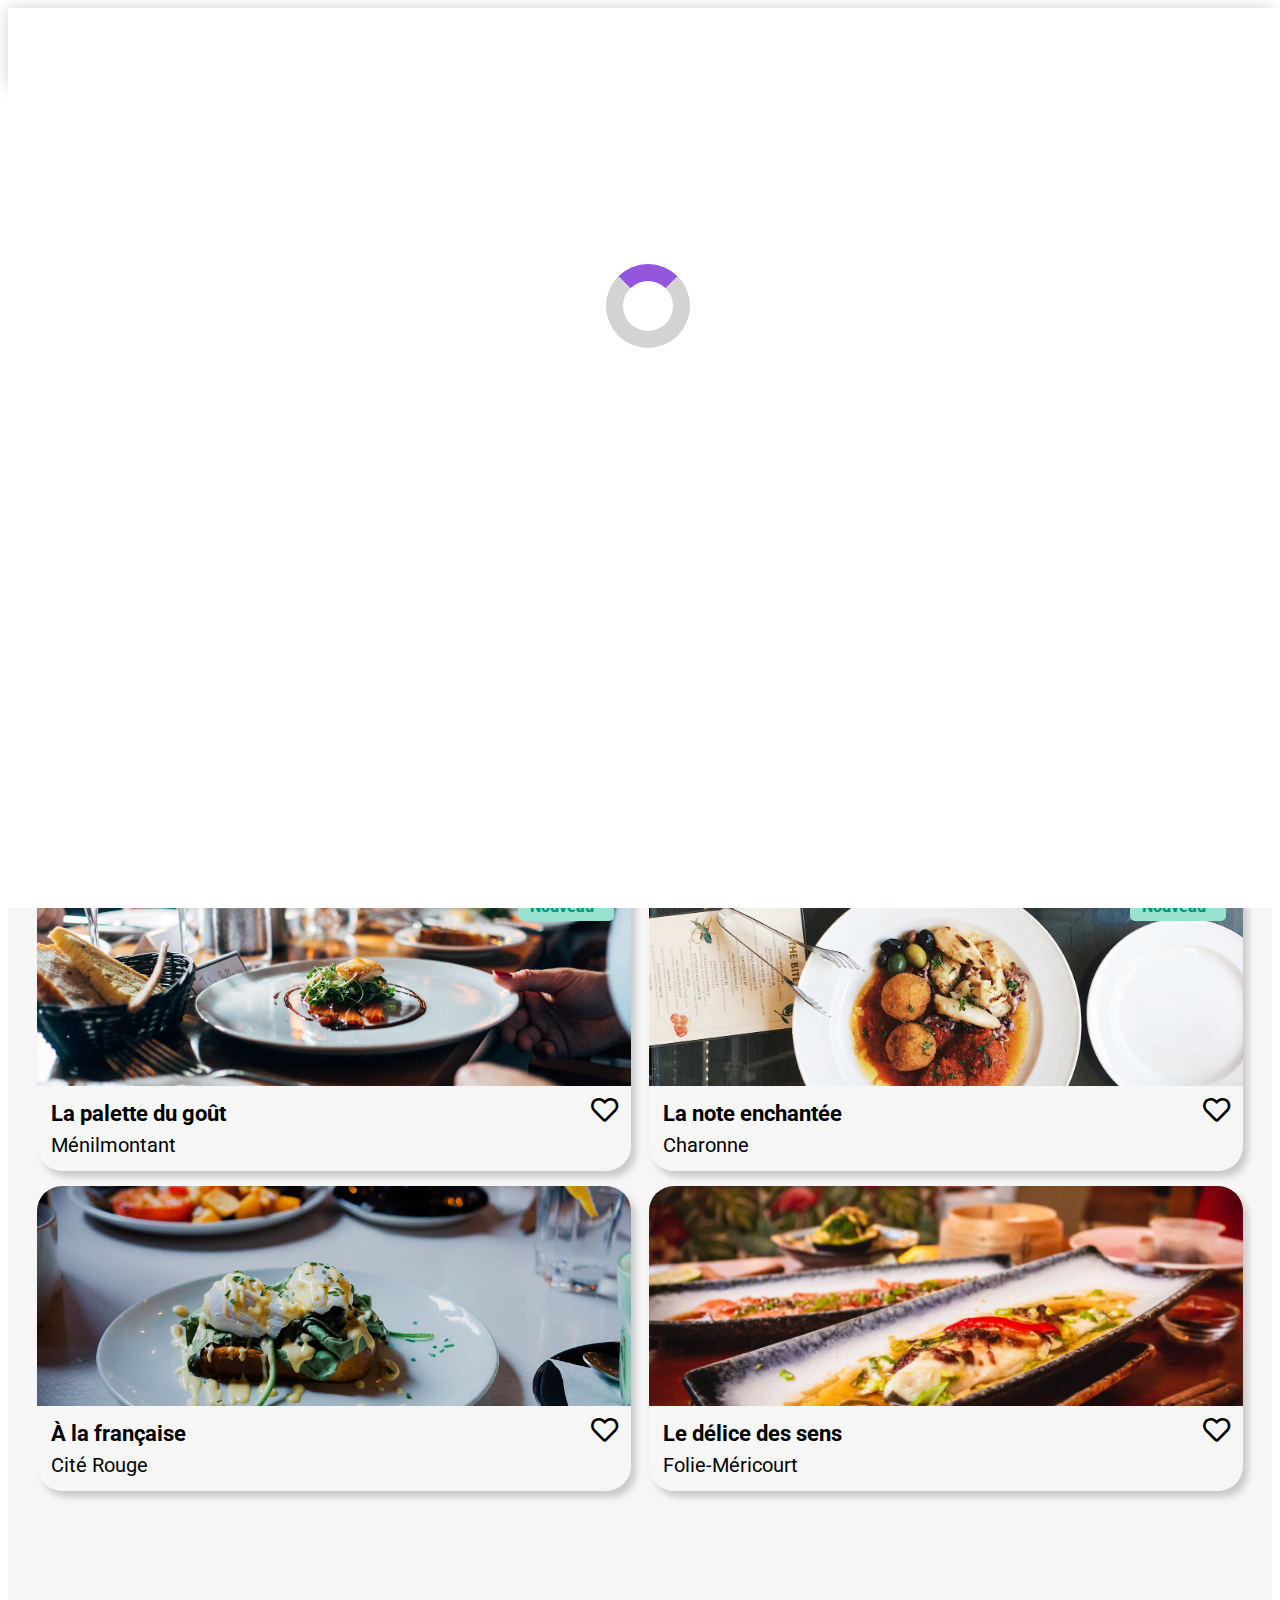
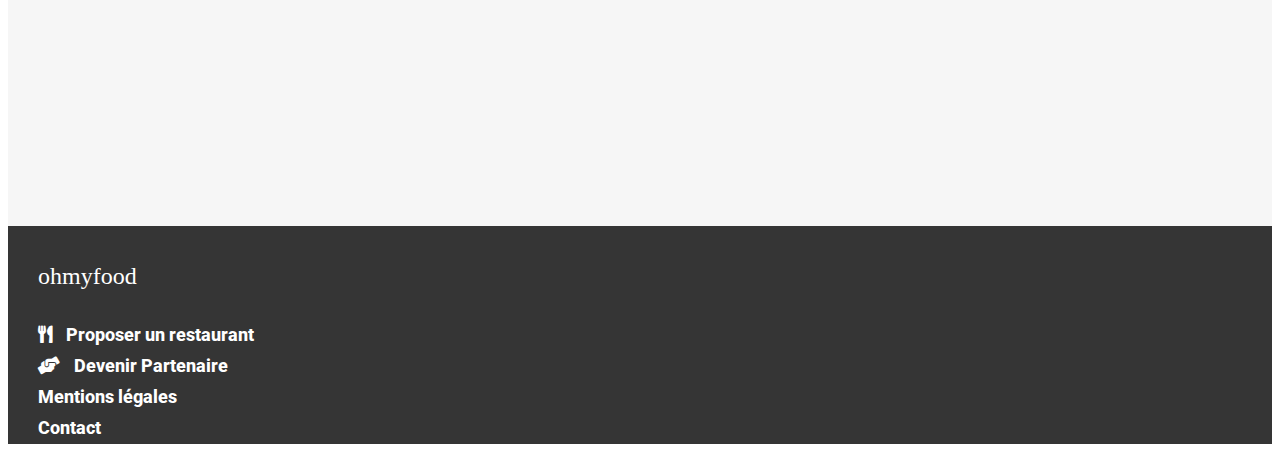
<file: index.html>
<!DOCTYPE html>
<html lang="fr">
<head>
    <meta charset="UTF-8">
    <meta http-equiv="X-UA-Compatible" content="IE=edge">
    <meta name="viewport" content="width=device-width, initial-scale=1.0">
    <title>ohmyfood</title>
    <link rel="stylesheet" href="https://cdnjs.cloudflare.com/ajax/libs/font-awesome/5.15.3/css/all.min.css">
    <link rel="stylesheet" href="css/style.css">
</head>

    
<body>  


        <div class="bloc">
              <div class="bloc__loader"></div>
        </div>

        <header class="header">
            <a href="#" class="header__link">
                <img class="header__image" src="asset/logo/ohmyfood@2x.svg" alt="ohmyfood">
            </a>
        </header>

        <section id="reservation">
                <div class="location">
                    <div class="location__icon">
                            <i class="fas fa-map-marker-alt" aria-hidden="true"></i>
                    </div>
                    <div class="location__content">
                            <a href="#">Paris, Belleville</a>
                    </div>
                </div>

                <div class="reservation">
                    <div class="reservation__content">
                        <h1 class="reservation__title">Réservez le menu qui vous convient</h1>
                        <p class="reservation_subtitle">Découvrez des restaurants d'exception, sélectionnés par nos soins</p>
                    </div>
                    <button class="reservation__button">
                        <span class="reservation__button__text">Explorer nos restaurants</span>
                    </button>
                </div>
      </section>

    <section class="section" id="fonctionnement">
    <h2 class="section__title">Fonctionnement</h2>

    <div class="bloc-item">
            
    <div class="item">
        <div class="item__content">
            <div class="item__content__number">
                <span>1</span>
            </div>
            <div class="item__content__icon">
                <i class="fas fa-mobile-alt" aria-hidden="true"> </i>
            </div>
            <div class="item__content__text">
                <p>Choisissez un restaurant</p>
            </div>
            
        </div>
    </div>

    <div class="item">
        <div class="item__content">
            <div class="item__content__number">
                <span>2</span>
            </div>
            <div class="item__content__icon">
                <i class="fas fa-list-ul" aria-hidden="true"> </i>
            </div>
            <div class="item__content__text">
                <p>Composez votre menu</p>
            </div>
        </div>
    </div>

    <div class="item">
        <div class="item__content">
            <div class="item__content__number">
                <span >3</span>
            </div>
            <div class="item__content__icon">
                <i class="fas fa-store i--one" aria-hidden="true"> </i>
            </div>
            <div class="item__content__text">
                <p>Dégustez au restaurant</p>
            </div>
        </div>
    </div>        
    </div>

    </section>

    <section class="section" id="restaurants">
        <h2 class="section__title">Restaurants</h2>

        <div class="content-restaurant">
            <div class="restaurant-card">
                <a href="lapalettedugout.html">
                    <div class="restaurant-card__image">
                        <img src="asset/restaurants/jay-wennington-N_Y88TWmGwA-unsplash.jpg"
                            alt="la palette du goût">
                        
                        <p class="restaurant-card__badge-new">Nouveau</p>
                    </div>
                    
                    <div class="restaurant-card__content">
                        <div class="restaurant-card__title-bloc">
                            <h3 class="restaurant-card__title">La palette du goût</h3>
                            <span class="restaurant-card__heart">
                                <i class="far fa-heart" aria-hidden="true"></i>
                                <i class="fas fa-heart" aria-hidden="true"></i>
                            </span>
                        </div>
                        <p class="restaurant-card__subtitle">Ménilmontant</p>
                    </div>
                </a>
            </div>

            <div class="restaurant-card">
                <a href="lanoteenchantee.html">
                    <div class="restaurant-card__image">
                        <img src="asset/restaurants/stil-u2Lp8tXIcjw-unsplash.jpg"
                            alt="la note enchante">
                        <p class="restaurant-card__badge-new">Nouveau</p>
                    </div>
                    <div class="restaurant-card__content">
                        <div class="restaurant-card__title-bloc">
                            <h3 class="restaurant-card__title">La note enchantée</h3>
                            <span class="restaurant-card__heart">
                                <i class="far fa-heart" aria-hidden="true"></i>
                                <i class="fas fa-heart fa-heart-animated"></i>
                            </span>
                        </div>
                        <p class="restaurant-card__subtitle">Charonne</p>
                    </div>
                </a>
            </div>

            <div class="restaurant-card">
                <a href="alafrancaise.html">
                    <div class="restaurant-card__image">
                        <img src="asset/restaurants/toa-heftiba-DQKerTsQwi0-unsplash.jpg"
                            alt="a la francaise">
                    </div>
                    <div class="restaurant-card__content">
                        <div class="restaurant-card__title-bloc">
                            <h3 class="restaurant-card__title">À la française</h3>
                            <span class="restaurant-card__heart">
                                <i class="far fa-heart" aria-hidden="true"></i>
                                <i class="fas fa-heart fa-heart-animated"></i>
                            </span>
                        </div>
                        <p class="restaurant-card__subtitle">Cité Rouge</p>
                    </div>
                </a>
            </div>

            <div class="restaurant-card">
                <a href="ledelicedessens.html">
                    <div class="restaurant-card__image">
                        <img src="asset/restaurants/louis-hansel-shotsoflouis-qNBGVyOCY8Q-unsplash.jpg"
                            alt="delice des sens">
                    </div>
                    <div class="restaurant-card__content">
                        <div class="restaurant-card__title-bloc">
                            <h3 class="restaurant-card__title">Le délice des sens</h3>
                            <span class="restaurant-card__heart">
                                <i class="far fa-heart" aria-hidden="true"></i>
                                <i class="fas fa-heart fa-heart-animated"></i>
                            </span>
                        </div>
                        <p class="restaurant-card__subtitle">Folie-Méricourt</p>
                    </div>
                </a>
            </div>
        </div>
    </section>
    

    <footer class="footer">
        <a class="footer__title" href="#">ohmyfood</a>

        <div class="footer__content">
            <div class="footer__content__item">
                <i class="fas fa-utensils"></i>
                <a class="footer__content__link" href="#">Proposer un restaurant</a>
            </div>

            <div class="footer__content__item">
                <i class="fas fa-hands-helping icon"></i>
                <a class="footer__content" href="#">Devenir Partenaire</a>
            </div>

            <div class="footer__content__item">
                <a class="footer__content" href="#">Mentions légales</a>
            </div>

            <div class="footer__content__item">
                <a class="footer__content" href="mailto:email@example.com">Contact</a>
            </div>
        </div>
    </footer>


</body>




</html>
</file>
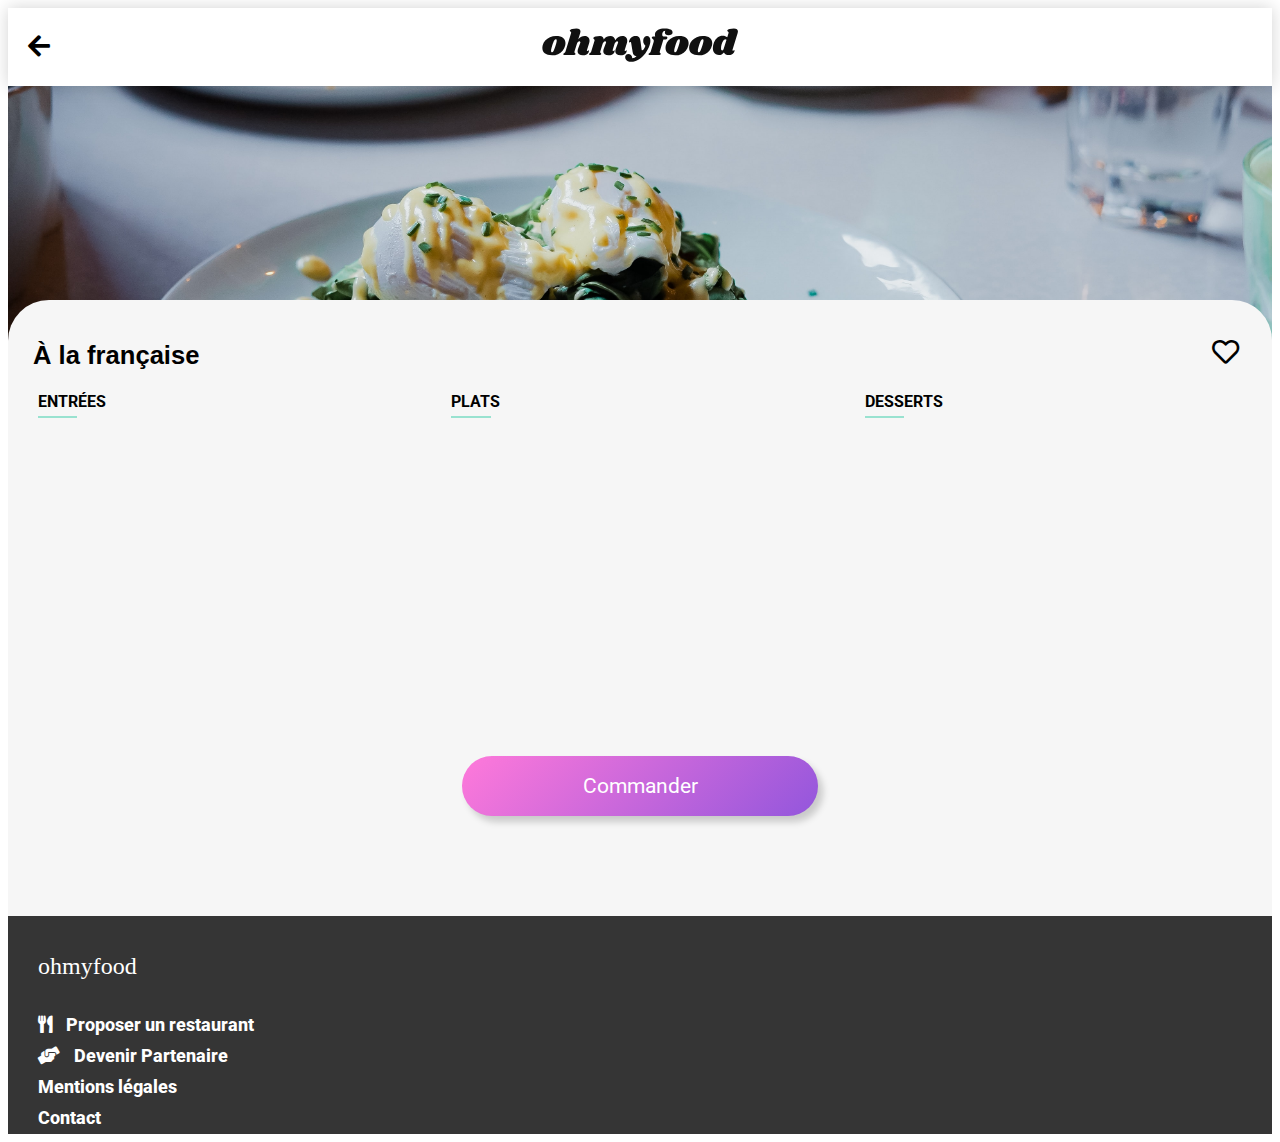
<file: alafrancaise.html>
<!DOCTYPE html>
<html lang="fr">
<head>
    <meta charset="UTF-8">
    <meta http-equiv="X-UA-Compatible" content="IE=edge">
    <meta name="viewport" content="width=device-width, initial-scale=1.0">
    <title>ohmyfood</title>
    <link rel="stylesheet" href="https://cdnjs.cloudflare.com/ajax/libs/font-awesome/5.15.3/css/all.min.css">
    <link rel="stylesheet" href="css/style.css">
</head>

    
<body>


        <header class="header header2">
            <a href="index.html" class="header2__arrow">
                <i class="fa fa-arrow-left"></i>
            </a>
            <a href="#" class="header__link">
                <img class="header__image" src="asset/logo/ohmyfood@2x.svg" alt="ohmyfood">
            </a>
        </header>

        <div class="hero">
            <div class="hero__image">
                <img src="asset/restaurants/toa-heftiba-DQKerTsQwi0-unsplash.jpg"
                    alt="delice des sens">
            </div>    
        </div>

    <section class="subhero" id="subhero">
        <div class="subhero__title-bloc">
            <h2 class="subhero__title">À la française</h2>
            <span class="restaurant-card__heart">
                <i class="far fa-heart" aria-hidden="true"></i>
                <i class="fas fa-heart" aria-hidden="true"></i>
            </span>
        </div>
    </section>

    <section class="menus">
        <div class="menus_box-bloc">
            <div class="menus__box">
                <div class="menus__box__title-bloc">
                    <h4 class="menus__box__title">ENTRÉES</h4>
                </div>
                <div class="menus__item">
                    <div class="menus__contents">
                            <h5 class="menus__contents__title">Tartare de poulpe acidulé</h5>
                            <div class="menus__contents__details">
                                <p class="menus__contents__details__subtitle">Aux zestes d'orange</p>
                                <p class="menus__contents__details__price"><strong>25€</strong></p>
                            </div>  
                    </div>
                    <div class="menus__icons">
                        <span class="menus__check">
                            <i class="fas fa-check-circle rota"></i>  
                        </span>                     
                    </div>
                </div>

                <div class="menus__item">
                    <div class="menus__contents">
                            <h5 class="menus__contents__title">Velouté de légumes d'antan</h5>
                            <div class="menus__contents__details">
                                <p class="menus__contents__details__subtitle">Carotte, panais, topinambour</p>
                                <p class="menus__contents__details__price"><strong>35€</strong></p>
                            </div>
                    </div>
                    <div class="menus__icons">
                        <span class="menus__check">
                            <i class="fas fa-check-circle rota"></i>  
                        </span>                     
                    </div>
                </div>


                <div class="menus__item">
                    <div class="menus__contents">
                            <h5 class="menus__contents__title">Soupe à l'oignont</h5>
                            <div class="menus__contents__details">
                                <p class="menus__contents__details__subtitle">Revisitée</p>
                                <p class="menus__contents__details__price"><strong>20€</strong></p>
                            </div>
                    </div>
                    <div class="menus__icons">
                        <span class="menus__check">
                            <i class="fas fa-check-circle rota"></i>  
                        </span>                     
                    </div>
                </div>
            </div>

            <div class="menus__box">
                <div class="menus__box__title-bloc">
                    <h4 class="menus__box__title">PLATS</h4>
                </div>
                <div class="menus__item">
                    <div class="menus__contents">
                            <h5 class="menus__contents__title">Coquilles Saint-Jacques</h5>
                            <div class="menus__contents__details">
                                <p class="menus__contents__details__subtitle">Accompagnées d'une purée de panais</p>
                                <p class="menus__contents__details__price"><strong>40€</strong></p>
                            </div>
                    </div>
                    <div class="menus__icons">
                        <span class="menus__check">
                            <i class="fas fa-check-circle rota"></i>  
                        </span>                     
                    </div>
                </div>

                <div class="menus__item">
                    <div class="menus__contents">
                            <h5 class="menus__contents__title">Magret de canard</h5>
                            <div class="menus__contents__details">
                                <p class="menus__contents__details__subtitle">Et parmentier de pommes de terre</p>
                                <p class="menus__contents__details__price"><strong>35€</strong></p>
                            </div>
                    </div>
                    <div class="menus__icons">
                        <span class="menus__check">
                            <i class="fas fa-check-circle rota"></i>  
                        </span>                     
                    </div>
                </div>

                <div class="menus__item">
                    <div class="menus__contents">
                            <h5 class="menus__contents__title">Pigeonneau d’Ille-et-Vilaine</h5>
                            <div class="menus__contents__details">
                                <p class="menus__contents__details__subtitle">Sur son lit de gnocchis aux légumes</p>
                                <p class="menus__contents__details__price"><strong>44€</strong></p>
                            </div>
                    </div>
                    <div class="menus__icons">
                        <span class="menus__check">
                            <i class="fas fa-check-circle rota"></i>  
                        </span>                     
                    </div>
                </div>
            </div>

            <div class="menus__box">    
                <div class="menus__box__title-bloc">
                    <h4 class="menus__box__title">DESSERTS</h4>
                </div>
                <div class="menus__item">
                    <div class="menus__contents">
                            <h5 class="menus__contents__title">Pétales de violettes glacés</h5>
                            <div class="menus__contents__details">
                                <p class="menus__contents__details__subtitle">Et purée de noisettes</p>
                                <p class="menus__contents__details__price"><strong>18€</strong></p>
                            </div>
                    </div>
                    <div class="menus__icons">
                        <span class="menus__check">
                            <i class="fas fa-check-circle rota"></i>  
                        </span>                     
                    </div>
                </div>

                <div class="menus__item">
                    <div class="menus__contents">
                            <h5 class="menus__contents__title">Fondant au chocolat</h5>
                            <div class="menus__contents__details">
                                <p class="menus__contents__details__subtitle">Revisité</p>
                                <p class="menus__contents__details__price"><strong>22€</strong></p>
                            </div>
                    </div>
                    <div class="menus__icons">
                        <span class="menus__check">
                            <i class="fas fa-check-circle rota"></i>  
                        </span>                     
                    </div>
                </div>

                <div class="menus__item">
                    <div class="menus__contents">
                            <h5 class="menus__contents__title">Millefeuille croustillant</h5>
                            <div class="menus__contents__details">
                                <p class="menus__contents__details__subtitle">Myrtilles et pâte d’amande</p>
                                <p class="menus__contents__details__price"><strong>23€</strong></p>
                        </div>
                    </div>
                    <div class="menus__icons">
                        <span class="menus__check">
                            <i class="fas fa-check-circle rota"></i>  
                        </span>                     
                    </div>
                </div>
            </div>
        </div>
        
        <button class="reservation__button">
            <span class="reservation__button__text"> Commander </span>
        </button>

    </section>


    

    <footer class="footer">
        <a class="footer__title" href="#">ohmyfood</a>

        <div class="footer__content">
            <div class="footer__content__item">
                <i class="fas fa-utensils"></i>
                <a class="footer__content__link" href="#">Proposer un restaurant</a>
            </div>

            <div class="footer__content__item">
                <i class="fas fa-hands-helping icon"></i>
                <a class="footer__content" href="#">Devenir Partenaire</a>
            </div>

            <div class="footer__content__item">
                <a class="footer__content" href="#">Mentions légales</a>
            </div>

            <div class="footer__content__item">
                <a class="footer__content" href="mailto:email@example.com">Contact</a>
            </div>
        </div>
    </footer>


</body>




</html>
</file>
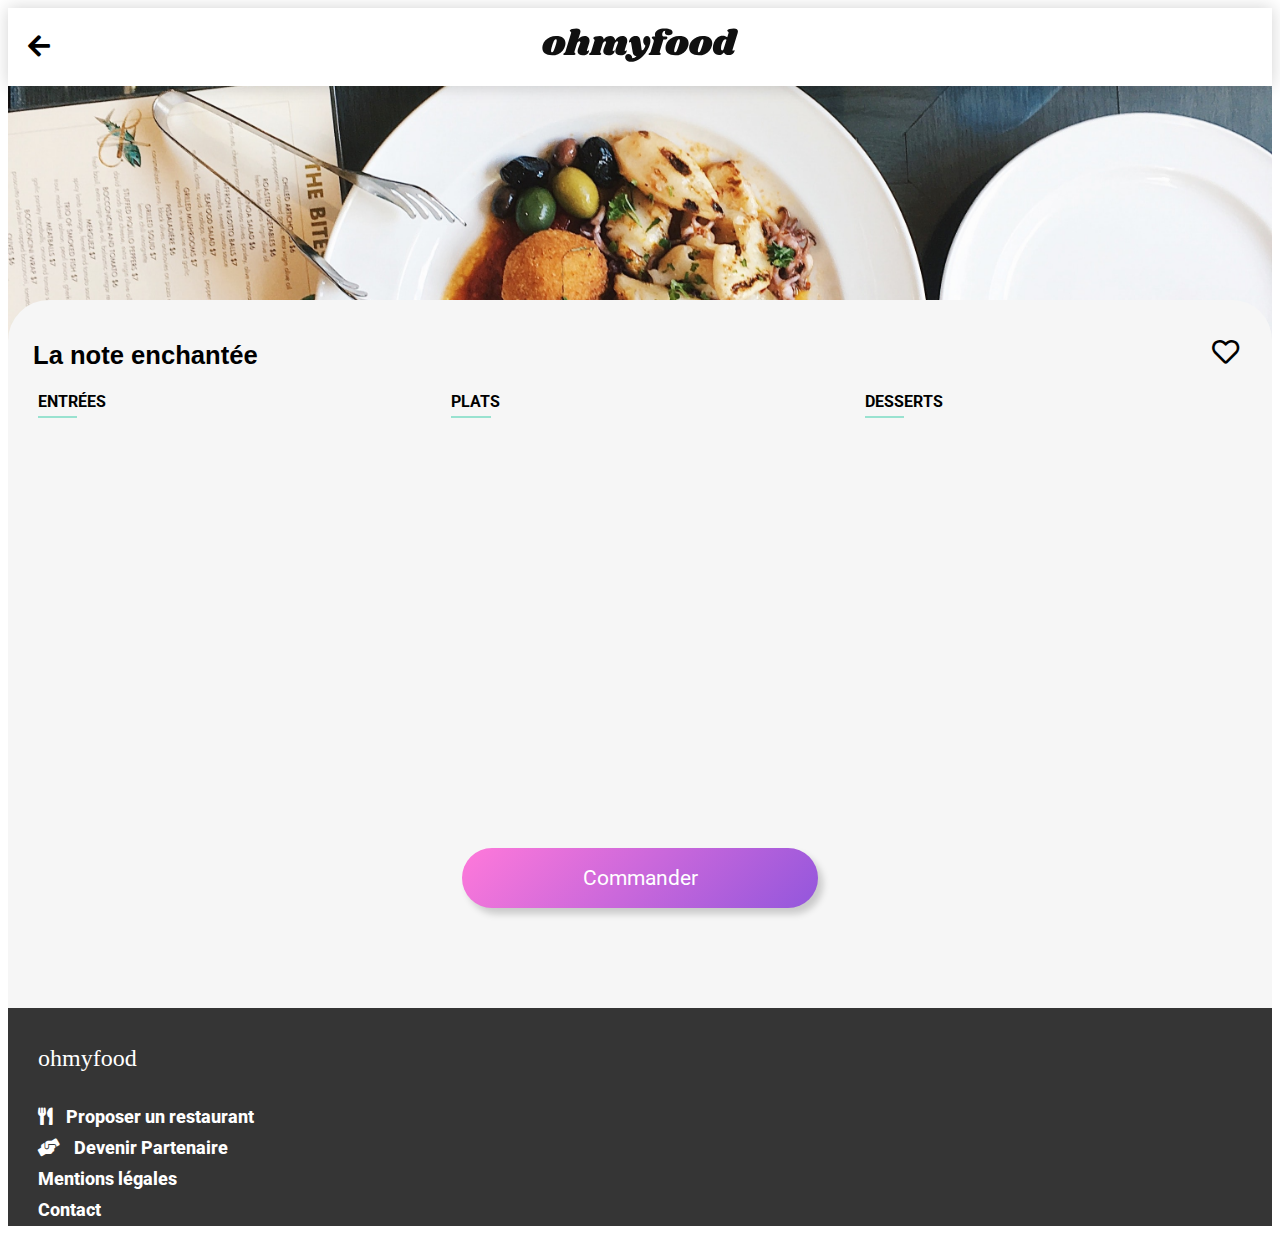
<file: lanoteenchantee.html>
<!DOCTYPE html>
<html lang="fr">
<head>
    <meta charset="UTF-8">
    <meta http-equiv="X-UA-Compatible" content="IE=edge">
    <meta name="viewport" content="width=device-width, initial-scale=1.0">
    <title>ohmyfood</title>
    <link rel="stylesheet" href="https://cdnjs.cloudflare.com/ajax/libs/font-awesome/5.15.3/css/all.min.css">
    <link rel="stylesheet" href="css/style.css">
</head>

    
<body>


        <header class="header header2">
            <a href="index.html" class="header2__arrow">
                <i class="fa fa-arrow-left"></i>
            </a>
            <a href="#" class="header__link">
                <img class="header__image" src="asset/logo/ohmyfood@2x.svg" alt="ohmyfood">
            </a>
        </header>

        <div class="hero">
            <div class="hero__image">
                <img src="asset/restaurants/stil-u2Lp8tXIcjw-unsplash.jpg"
                    alt="La note enchantée">
            </div>    
        </div>

    <section class="subhero" id="subhero">
        <div class="subhero__title-bloc">
            <h2 class="subhero__title">La note enchantée  </h2>
            <span class="restaurant-card__heart">
                <i class="far fa-heart" aria-hidden="true"></i>
                <i class="fas fa-heart" aria-hidden="true"></i>
            </span>
        </div>
    </section>

    <section class="menus">
        <div class="menus_box-bloc">
            <div class="menus__box">
                <div class="menus__box__title-bloc">
                    <h4 class="menus__box__title">ENTRÉES</h4>
                </div>
                <div class="menus__item">
                    <div class="menus__contents">
                            <h5 class="menus__contents__title">Ravioles de foie gras</h5>
                            <div class="menus__contents__details">
                                <p class="menus__contents__details__subtitle">Accompagnés de leur crème à la truffe</p>
                                <p class="menus__contents__details__price"><strong>25€</strong></p>
                            </div>  
                    </div>
                    <div class="menus__icons">
                        <span class="menus__check">
                            <i class="fas fa-check-circle rota"></i>  
                        </span>                     
                    </div>
                </div>

                <div class="menus__item">
                    <div class="menus__contents">
                            <h5 class="menus__contents__title">Caviar osciètre</h5>
                            <div class="menus__contents__details">
                                <p class="menus__contents__details__subtitle">Caviar osciètre</p>
                                <p class="menus__contents__details__price"><strong>35€</strong></p>
                            </div>
                    </div>
                    <div class="menus__icons">
                        <span class="menus__check">
                            <i class="fas fa-check-circle rota"></i>  
                        </span>                     
                    </div>
                </div>


                <div class="menus__item">
                    <div class="menus__contents">
                            <h5 class="menus__contents__title">Homard et espuma de potiron</h5>
                            <div class="menus__contents__details">
                                <p class="menus__contents__details__subtitle">Mariné aux zestes d'orange</p>
                                <p class="menus__contents__details__price"><strong>20€</strong></p>
                            </div>
                    </div>
                    <div class="menus__icons">
                        <span class="menus__check">
                            <i class="fas fa-check-circle rota"></i>  
                        </span>                     
                    </div>
                </div>
                
                <div class="menus__item">
                    <div class="menus__contents">
                            <h5 class="menus__contents__title">Foie gras de canard cuit entier</h5>
                            <div class="menus__contents__details">
                                <p class="menus__contents__details__subtitle">Confiture de figue et pain toasté</p>
                                <p class="menus__contents__details__price"><strong>35€</strong></p>
                            </div>
                    </div>
                    <div class="menus__icons">
                        <span class="menus__check">
                            <i class="fas fa-check-circle rota"></i>  
                        </span>                     
                    </div>
                </div>


            </div>

            <div class="menus__box">
                <div class="menus__box__title-bloc">
                    <h4 class="menus__box__title">PLATS</h4>
                </div>
                <div class="menus__item">
                    <div class="menus__contents">
                            <h5 class="menus__contents__title">Sur lit de purée de céleri-rave</h5>
                            <div class="menus__contents__details">
                                <p class="menus__contents__details__subtitle">Sur lit de purée de céleri-rave</p>
                                <p class="menus__contents__details__price"><strong>40€</strong></p>
                            </div>
                    </div>
                    <div class="menus__icons">
                        <span class="menus__check">
                            <i class="fas fa-check-circle rota"></i>  
                        </span>                     
                    </div>
                </div>

                <div class="menus__item">
                    <div class="menus__contents">
                            <h5 class="menus__contents__title">Langoustine poêlée</h5>
                            <div class="menus__contents__details">
                                <p class="menus__contents__details__subtitle">Purée de patate douce</p>
                                <p class="menus__contents__details__price"><strong>35€</strong></p>
                            </div>
                    </div>
                    <div class="menus__icons">
                        <span class="menus__check">
                            <i class="fas fa-check-circle rota"></i>  
                        </span>                     
                    </div>
                </div>

                <div class="menus__item">
                    <div class="menus__contents">
                            <h5 class="menus__contents__title">Mijoté de queue de boeuf</h5>
                            <div class="menus__contents__details">
                                <p class="menus__contents__details__subtitle">Et riz sauvage aux zestes de citron</p>
                                <p class="menus__contents__details__price"><strong>44€</strong></p>
                            </div>
                    </div>
                    <div class="menus__icons">
                        <span class="menus__check">
                            <i class="fas fa-check-circle rota"></i>  
                        </span>                     
                    </div>
                </div>
            </div>

            <div class="menus__box">    
                <div class="menus__box__title-bloc">
                    <h4 class="menus__box__title">DESSERTS</h4>
                </div>
                <div class="menus__item">
                    <div class="menus__contents">
                            <h5 class="menus__contents__title">Macaron noisette et chocolat</h5>
                            <div class="menus__contents__details">
                                <p class="menus__contents__details__subtitle">Glace au caramel brun et sel de Guérande</p>
                                <p class="menus__contents__details__price"><strong>18€</strong></p>
                            </div>
                    </div>
                    <div class="menus__icons">
                        <span class="menus__check">
                            <i class="fas fa-check-circle rota"></i>  
                        </span>                     
                    </div>
                </div>

                <div class="menus__item">
                    <div class="menus__contents">
                            <h5 class="menus__contents__title">Baba au rhum revisité </h5>
                            <div class="menus__contents__details">
                                <p class="menus__contents__details__subtitle">Avec son coulis de citron</p>
                                <p class="menus__contents__details__price"><strong>22€</strong></p>
                            </div>
                    </div>
                    <div class="menus__icons">
                        <span class="menus__check">
                            <i class="fas fa-check-circle rota"></i>  
                        </span>                     
                    </div>
                </div>

                <div class="menus__item">
                    <div class="menus__contents">
                            <h5 class="menus__contents__title">Tarte au citron meringuée </h5>
                            <div class="menus__contents__details">
                                <p class="menus__contents__details__subtitle">Déstructurée</p>
                                <p class="menus__contents__details__price"><strong>23€</strong></p>
                        </div>
                    </div>
                    <div class="menus__icons">
                        <span class="menus__check">
                            <i class="fas fa-check-circle rota"></i>  
                        </span>                     
                    </div>
                </div>
            </div>
        </div>
        
        <button class="reservation__button">
            <span class="reservation__button__text"> Commander </span>
        </button>

    </section>


    

    <footer class="footer">
        <a class="footer__title" href="#">ohmyfood</a>

        <div class="footer__content">
            <div class="footer__content__item">
                <i class="fas fa-utensils"></i>
                <a class="footer__content__link" href="#">Proposer un restaurant</a>
            </div>

            <div class="footer__content__item">
                <i class="fas fa-hands-helping icon"></i>
                <a class="footer__content" href="#">Devenir Partenaire</a>
            </div>

            <div class="footer__content__item">
                <a class="footer__content" href="#">Mentions légales</a>
            </div>

            <div class="footer__content__item">
                <a class="footer__content" href="mailto:email@example.com">Contact</a>
            </div>
        </div>
    </footer>


</body>




</html>
</file>
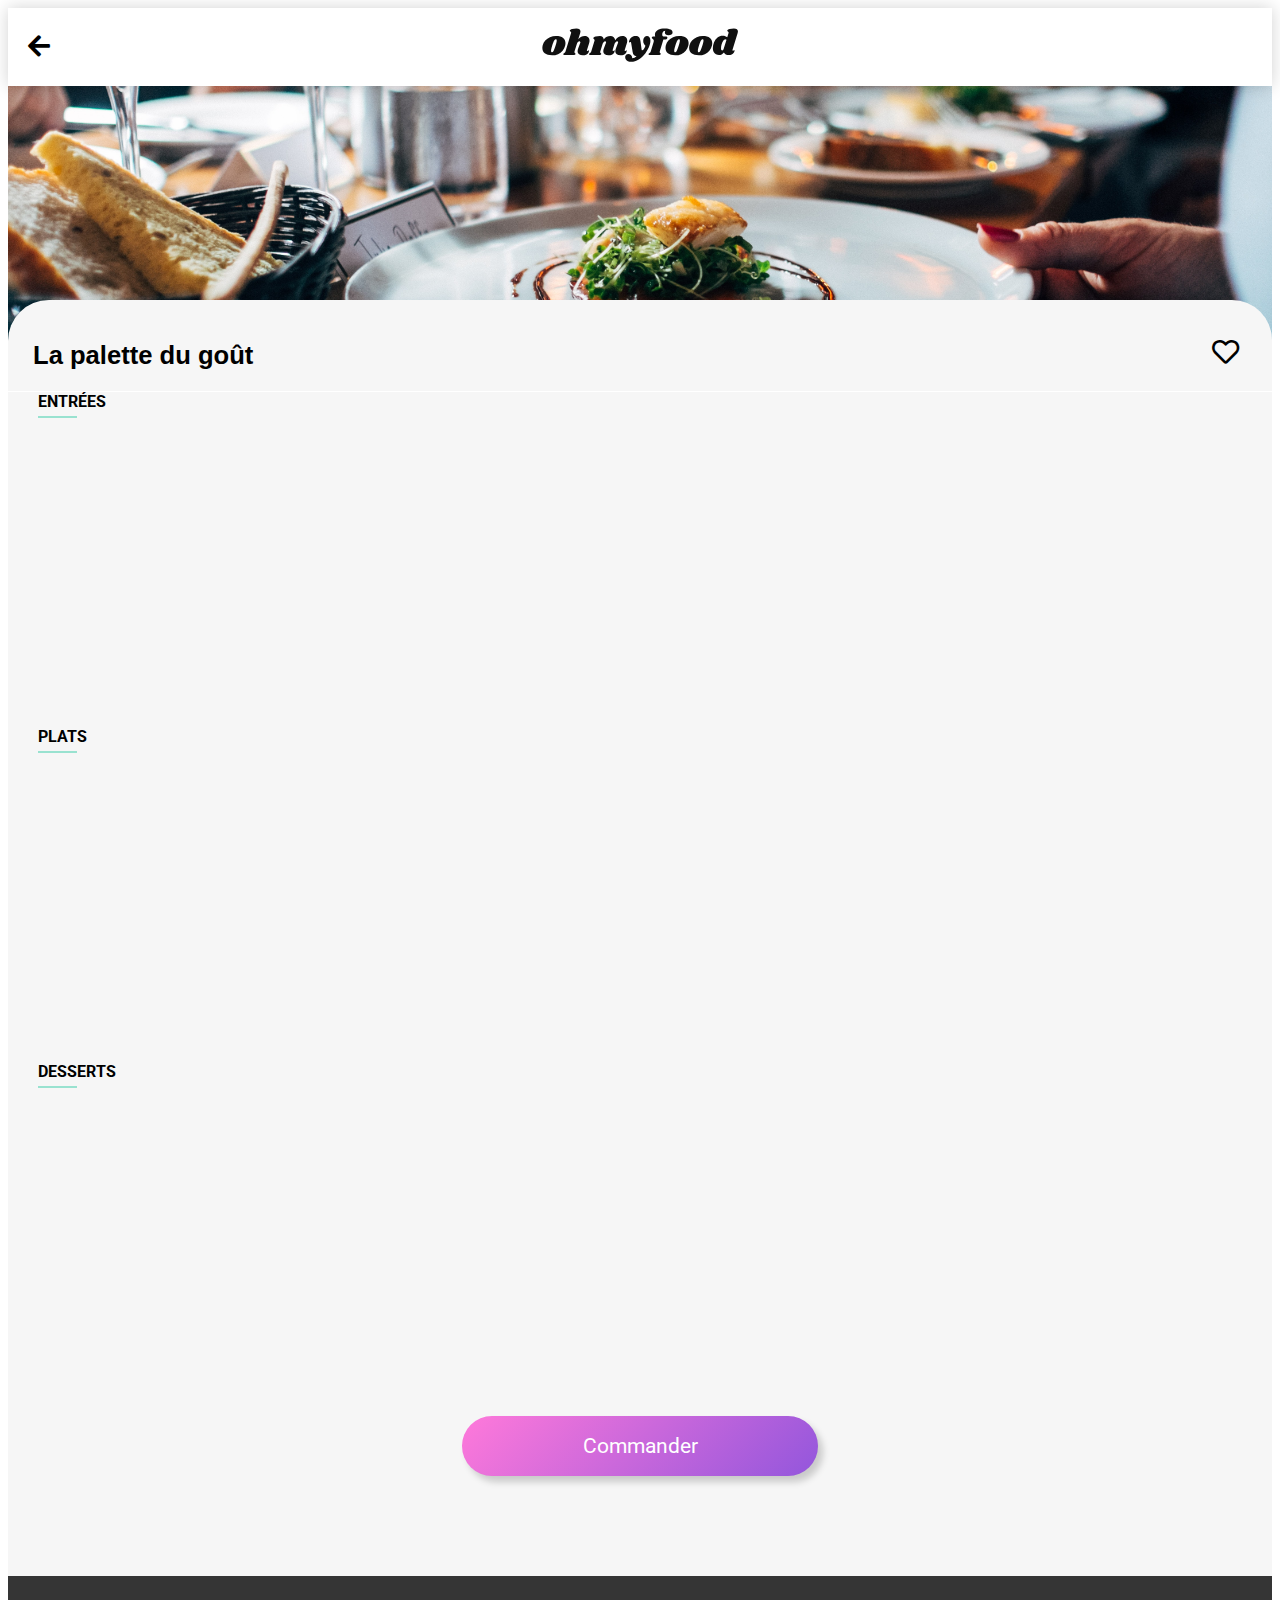
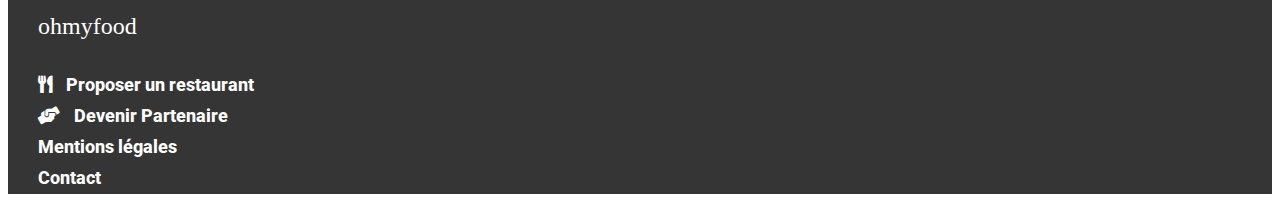
<file: lapalettedugout.html>
<!DOCTYPE html>
<html lang="fr">
<head>
    <meta charset="UTF-8">
    <meta http-equiv="X-UA-Compatible" content="IE=edge">
    <meta name="viewport" content="width=device-width, initial-scale=1.0">
    <title>ohmyfood</title>
    <link rel="stylesheet" href="https://cdnjs.cloudflare.com/ajax/libs/font-awesome/5.15.3/css/all.min.css" />
    <link rel="stylesheet" href="css/style.css">
</head>

    
<body>


        <header class="header header2">
            <a href="index.html" class="header2__arrow">
                <i class="fa fa-arrow-left"></i>
            </a>
            <a href="#" class="header__link">
                <img class="header__image" src="asset/logo/ohmyfood@2x.svg" alt="ohmyfood">
            </a>
        </header>

        <section class="hero">
            <div class="hero__image">
                <img src="asset/restaurants/jay-wennington-N_Y88TWmGwA-unsplash.jpg"
                    alt="delice des sens">
            </div>    
        </section>

    <section class="subhero" id="subhero">
        <div class="subhero__title-bloc">
            <h2 class="subhero__title">La palette du goût</h2>
            <span class="restaurant-card__heart">
                <i class="far fa-heart" aria-hidden="true"></i>
                <i class="fas fa-heart" aria-hidden="true"></i>
            </span>
        </div>
    </section>

    <section class="menus">

        <div class="menus__box">
            <div class="menus__box__title-bloc">
                <h4 class="menus__box__title">ENTRÉES</h4>
            </div>
            <div class="menus__item">
                <div class="menus__contents">
                        <h5 class="menus__contents__title">Fricassé d'escargot</h5>
                        <div class="menus__contents__details">
                            <p class="menus__contents__details__subtitle">Au piment d'espelette</p>
                            <p class="menus__contents__details__price"><strong>25€</strong></p>
                        </div>
                </div>
            </div>

            <div class="menus__item">
                <div class="menus__contents">
                        <h5 class="menus__contents__title">Foie gras de canard mi-cuit</h5>
                        <div class="menus__contents__details">
                            <p class="menus__contents__details__subtitle">Et ses copeaux de truffe noire</p>
                            <p class="menus__contents__details__price"><strong>35€</strong></p>
                        </div>
                </div>
            </div>


            <div class="menus__item">
                <div class="menus__contents">
                        <h5 class="menus__contents__title">Oeuf au plat</h5>
                        <div class="menus__contents__details">
                            <p class="menus__contents__details__subtitle">Assaisonné à la truffe sur lit de
                                caviar</p>
                            <p class="menus__contents__details__price"><strong>20€</strong></p>
                        </div>
                </div>
            </div>
        </div>

        <div class="menus__box">
            <div class="menus__box__title-bloc">
                <h4 class="menus__box__title">PLATS</h4>
            </div>
            <div class="menus__item">
                <div class="menus__contents">
                        <h5 class="menus__contents__title">Filet de boeuf aux herbes</h5>
                        <div class="menus__contents__details">
                            <p class="menus__contents__details__subtitle">Accompagné de sa ribambelle de
                                légumes</p>
                            <p class="menus__contents__details__price"><strong>40€</strong></p>
                        </div>
                </div>
            </div>

            <div class="menus__item">
                <div class="menus__contents">
                        <h5 class="menus__contents__title">Parmentier de queue de boeuf</h5>
                        <div class="menus__contents__details">
                            <p class="menus__contents__details__subtitle">À la truffe noire sur sa purée de
                                panais</p>
                            <p class="menus__contents__details__price"><strong>35€</strong></p>
                        </div>
                </div>
            </div>

            <div class="menus__item">
                <div class="menus__contents">
                        <h5 class="menus__contents__title">Filet de Turbot</h5>
                        <div class="menus__contents__details">
                            <p class="menus__contents__details__subtitle">Aux agrumes</p>
                            <p class="menus__contents__details__price"><strong>44€</strong></p>
                        </div>
                </div>
            </div>
        </div>

        <div class="menus__box">    
            <div class="menus__box__title-bloc">
                <h4 class="menus__box__title">DESSERTS</h4>
            </div>
            <div class="menus__item">
                <div class="menus__contents">
                        <h5 class="menus__contents__title">Paris-Brest</h5>
                        <div class="menus__contents__details">
                            <p class="menus__contents__details__subtitle">Revisité</p>
                            <p class="menus__contents__details__price"><strong>18€</strong></p>
                        </div>
                </div>
            </div>

            <div class="menus__item">
                <div class="menus__contents">
                        <h5 class="menus__contents__title">Macaron au chocolat d'exception</h5>
                        <div class="menus__contents__details">
                            <p class="menus__contents__details__subtitle">Et glace à la vanille de
                                Madagascar</p>
                            <p class="menus__contents__details__price"><strong>22€</strong></p>
                        </div>
                </div>
            </div>

            <div class="menus__item">
                <div class="menus__contents">
                        <h5 class="menus__contents__title">Mousse au chocolat</h5>
                        <div class="menus__contents__details">
                            <p class="menus__contents__details__subtitle">Au piment d'espelette et à la
                                truffe noire </p>
                            <p class="menus__contents__details__price"><strong>23€</strong></p>
                    </div>
                </div>
            </div>
        </div>

        <button class="reservation__button">
            <span class="reservation__button__text"> Commander </span>
        </button>

    </section>


    

    <footer class="footer">
        <a class="footer__title" href="#">ohmyfood</a>

        <div class="footer__content">
            <div class="footer__content__item">
                <i class="fas fa-utensils"></i>
                <a class="footer__content__link" href="#">Proposer un restaurant</a>
            </div>

            <div class="footer__content__item">
                <i class="fas fa-hands-helping icon"></i>
                <a class="footer__content" href="#">Devenir Partenaire</a>
            </div>

            <div class="footer__content__item">
                <a class="footer__content" href="#">Mentions légales</a>
            </div>

            <div class="footer__content__item">
                <a class="footer__content" href="mailto:email@example.com">Contact</a>
            </div>
        </div>
    </footer>


</body>




</html>
</file>
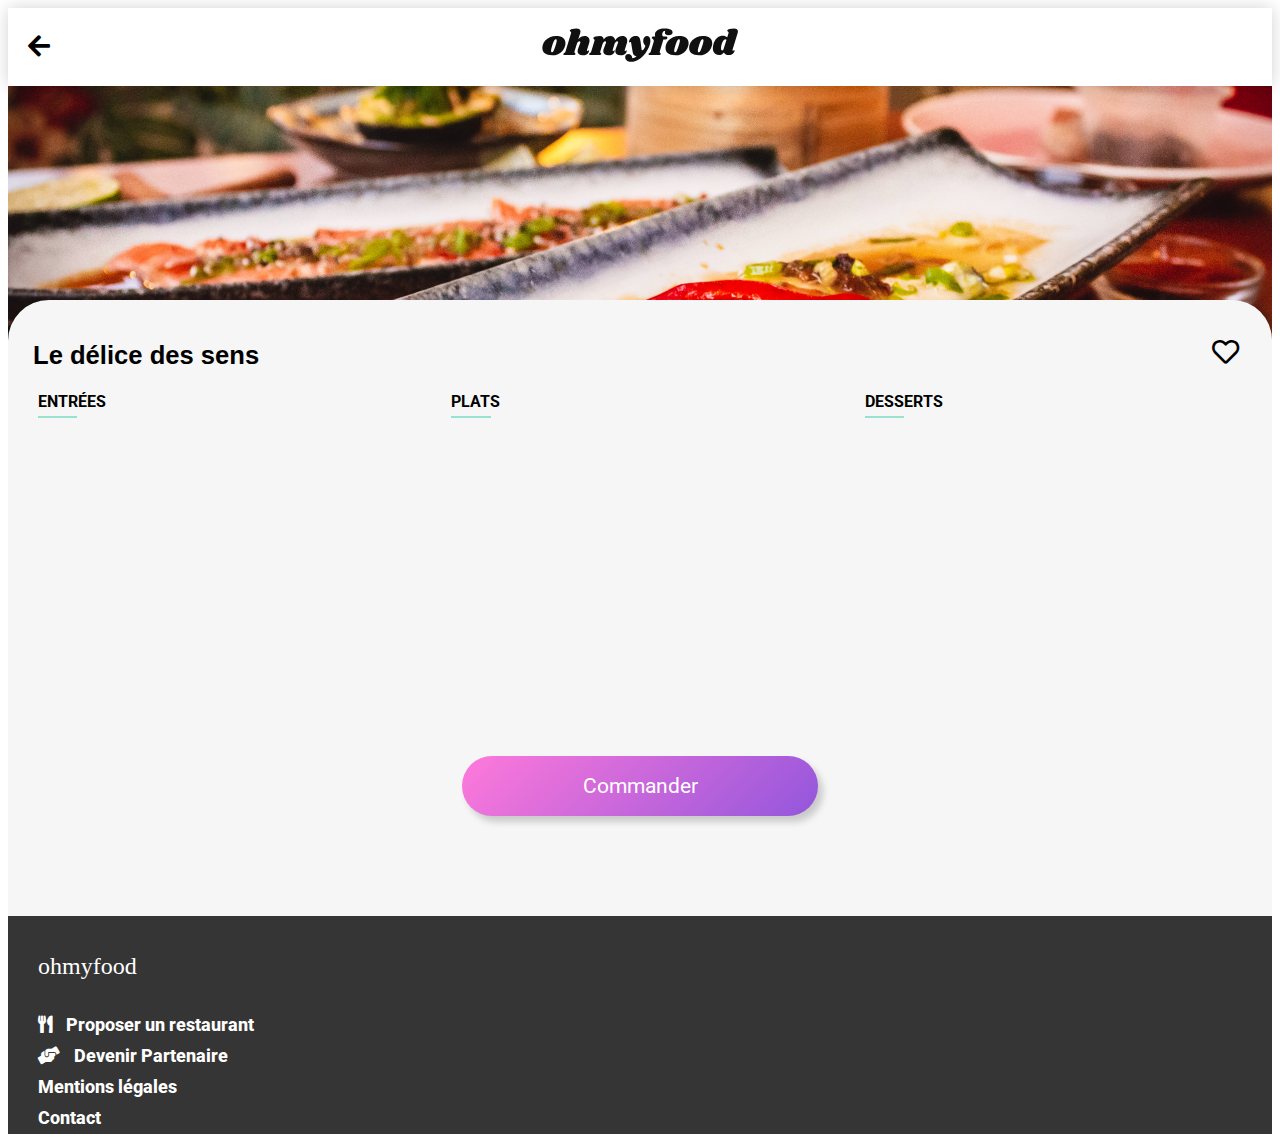
<file: ledelicedessens.html>
<!DOCTYPE html>
<html lang="fr">
<head>
    <meta charset="UTF-8">
    <meta http-equiv="X-UA-Compatible" content="IE=edge">
    <meta name="viewport" content="width=device-width, initial-scale=1.0">
    <title>ohmyfood</title>
    <link rel="stylesheet" href="https://cdnjs.cloudflare.com/ajax/libs/font-awesome/5.15.3/css/all.min.css">
    <link rel="stylesheet" href="css/style.css">
</head>

    
<body>


        <header class="header header2">
            <a href="index.html" class="header2__arrow">
                <i class="fa fa-arrow-left"></i>
            </a>
            <a href="#" class="header__link">
                <img class="header__image" src="asset/logo/ohmyfood@2x.svg" alt="ohmyfood">
            </a>
        </header>

        <div class="hero">
            <div class="hero__image">
                <img src="asset/restaurants/louis-hansel-shotsoflouis-qNBGVyOCY8Q-unsplash.jpg"
                    alt="delice des sens">
            </div>    
        </div>

    <section class="subhero" id="subhero">
        <div class="subhero__title-bloc">
            <h2 class="subhero__title">Le délice des sens</h2>
            <span class="restaurant-card__heart">
                <i class="far fa-heart" aria-hidden="true"></i>
                <i class="fas fa-heart" aria-hidden="true"></i>
            </span>
        </div>
    </section>

    <section class="menus">
        <div class="menus_box-bloc">
            <div class="menus__box">
                <div class="menus__box__title-bloc">
                    <h4 class="menus__box__title">ENTRÉES</h4>
                </div>
                <div class="menus__item">
                    <div class="menus__contents">
                            <h5 class="menus__contents__title">Tartare de poulpe acidulé</h5>
                            <div class="menus__contents__details">
                                <p class="menus__contents__details__subtitle">Tartare de thon</p>
                                <p class="menus__contents__details__price"><strong>25€</strong></p>
                            </div>  
                    </div>
                    <div class="menus__icons">
                        <span class="menus__check">
                            <i class="fas fa-check-circle rota"></i>  
                        </span>                     
                    </div>
                </div>

                <div class="menus__item">
                    <div class="menus__contents">
                            <h5 class="menus__contents__title">Bouchée de homard croustillant</h5>
                            <div class="menus__contents__details">
                                <p class="menus__contents__details__subtitle">Et sa farandole de petits légumes</p>
                                <p class="menus__contents__details__price"><strong>35€</strong></p>
                            </div>
                    </div>
                    <div class="menus__icons">
                        <span class="menus__check">
                            <i class="fas fa-check-circle rota"></i>  
                        </span>                     
                    </div>
                </div>


                <div class="menus__item">
                    <div class="menus__contents">
                            <h5 class="menus__contents__title">Velouté de cèpes</h5>
                            <div class="menus__contents__details">
                                <p class="menus__contents__details__subtitle">Aux truffes</p>
                                <p class="menus__contents__details__price"><strong>20€</strong></p>
                            </div>
                    </div>
                    <div class="menus__icons">
                        <span class="menus__check">
                            <i class="fas fa-check-circle rota"></i>  
                        </span>                     
                    </div>
                </div>
            </div>

            <div class="menus__box">
                <div class="menus__box__title-bloc">
                    <h4 class="menus__box__title">PLATS</h4>
                </div>
                <div class="menus__item">
                    <div class="menus__contents">
                            <h5 class="menus__contents__title">Langouste rôtie </h5>
                            <div class="menus__contents__details">
                                <p class="menus__contents__details__subtitle">Et ses légumes de saison</p>
                                <p class="menus__contents__details__price"><strong>40€</strong></p>
                            </div>
                    </div>
                    <div class="menus__icons">
                        <span class="menus__check">
                            <i class="fas fa-check-circle rota"></i>  
                        </span>                     
                    </div>
                </div>

                <div class="menus__item">
                    <div class="menus__contents">
                            <h5 class="menus__contents__title">Poulet rôti aux herbes de Provence </h5>
                            <div class="menus__contents__details">
                                <p class="menus__contents__details__subtitle">Et sa crème de truffe</p>
                                <p class="menus__contents__details__price"><strong>35€</strong></p>
                            </div>
                    </div>
                    <div class="menus__icons">
                        <span class="menus__check">
                            <i class="fas fa-check-circle rota"></i>  
                        </span>                     
                    </div>
                </div>

                <div class="menus__item">
                    <div class="menus__contents">
                            <h5 class="menus__contents__title">Côte de boeuf Angus </h5>
                            <div class="menus__contents__details">
                                <p class="menus__contents__details__subtitle">Et sa purée de panais</p>
                                <p class="menus__contents__details__price"><strong>44€</strong></p>
                            </div>
                    </div>
                    <div class="menus__icons">
                        <span class="menus__check">
                            <i class="fas fa-check-circle rota"></i>  
                        </span>                     
                    </div>
                </div>
            </div>

            <div class="menus__box">    
                <div class="menus__box__title-bloc">
                    <h4 class="menus__box__title">DESSERTS</h4>
                </div>
                <div class="menus__item">
                    <div class="menus__contents">
                            <h5 class="menus__contents__title">Farandole de desserts</h5>
                            <div class="menus__contents__details">
                                <p class="menus__contents__details__subtitle">Du chef</p>
                                <p class="menus__contents__details__price"><strong>18€</strong></p>
                            </div>
                    </div>
                    <div class="menus__icons">
                        <span class="menus__check">
                            <i class="fas fa-check-circle rota"></i>  
                        </span>                     
                    </div>
                </div>

                <div class="menus__item">
                    <div class="menus__contents">
                            <h5 class="menus__contents__title">Crème brulée </h5>
                            <div class="menus__contents__details">
                                <p class="menus__contents__details__subtitle">Revisité</p>
                                <p class="menus__contents__details__price"><strong>22€</strong></p>
                            </div>
                    </div>
                    <div class="menus__icons">
                        <span class="menus__check">
                            <i class="fas fa-check-circle rota"></i>  
                        </span>                     
                    </div>
                </div>

                <div class="menus__item">
                    <div class="menus__contents">
                            <h5 class="menus__contents__title">Tiramisu </h5>
                            <div class="menus__contents__details">
                                <p class="menus__contents__details__subtitle">À la noisette</p>
                                <p class="menus__contents__details__price"><strong>23€</strong></p>
                        </div>
                    </div>
                    <div class="menus__icons">
                        <span class="menus__check">
                            <i class="fas fa-check-circle rota"></i>  
                        </span>                     
                    </div>
                </div>
            </div>
        </div>
        
        <button class="reservation__button">
            <span class="reservation__button__text"> Commander </span>
        </button>

    </section>


    

    <footer class="footer">
        <a class="footer__title" href="#">ohmyfood</a>

        <div class="footer__content">
            <div class="footer__content__item">
                <i class="fas fa-utensils"></i>
                <a class="footer__content__link" href="#">Proposer un restaurant</a>
            </div>

            <div class="footer__content__item">
                <i class="fas fa-hands-helping icon"></i>
                <a class="footer__content" href="#">Devenir Partenaire</a>
            </div>

            <div class="footer__content__item">
                <a class="footer__content" href="#">Mentions légales</a>
            </div>

            <div class="footer__content__item">
                <a class="footer__content" href="mailto:email@example.com">Contact</a>
            </div>
        </div>
    </footer>


</body>




</html>
</file>
<file: css/style.css>
@import url("https://necolas.github.io/normalize.css/8.0.1/normalize.css");
@import url("https://fonts.cdnfonts.com/css/shrikhand");
@import url("https://fonts.googleapis.com/css2?family=Roboto+Slab:wght@100;200;300;400;500;600;700;800;900&family=Roboto:ital,wght@0,100;0,300;0,400;0,500;0,700;1,100;1,300;1,400;1,500&display=swap");
/*LOADER DE LA PAGE PRINCIPALE*/
.bloc {
  background-color: white;
  width: 100%;
  height: 100vh;
  position: fixed;
  z-index: 1;
  animation: off;
  animation-duration: 3s;
  transition: opacity 3s ease-in-out;
  animation-delay: 1.75s;
  animation-fill-mode: both;
}
.bloc__loader {
  align-items: center;
  justify-content: center;
  border: solid 17px lightgrey;
  border-radius: 50%;
  z-index: 1;
  width: 50px;
  height: 50px;
  margin-top: 20%;
  margin-left: auto;
  margin-right: auto;
  border-top-color: #9356dc;
  animation: rotate linear infinite;
  animation-duration: 3s;
}

/* Animation du loader */
@keyframes rotate {
  from {
    transform: rotate(0deg);
  }
  to {
    transform: rotate(360deg);
  }
}
/* Animation du bloc */
@keyframes off {
  from {
    opacity: 90%;
  }
  to {
    display: none;
    opacity: 0%;
    z-index: -1;
  }
}
.header {
  display: flex;
  justify-content: center;
  align-items: center;
  padding: 20px 0px 20px 0px;
  box-shadow: 0 0 16px 0 rgba(0, 0, 0, 0.1803921569);
  text-align: center;
}
.header__image {
  max-width: 100%;
  height: auto;
  -o-object-fit: cover;
     object-fit: cover;
}

.header2 {
  position: relative;
}
.header2__arrow {
  position: absolute;
  left: 20px;
  font-size: 25px;
  color: black;
}

.location {
  display: flex;
  justify-content: center;
  align-items: center;
  padding: 10px 5px 10px 5px;
  background-color: #eaeaea;
  font-size: 19px;
  font-family: "Roboto", sans-serif;
}
.location__icon {
  margin: 10px 10px 10px 0px;
}
.location__content {
  margin: 15px 15px 11px 0px;
}
.location__content a {
  color: black;
  text-decoration: none;
  font-weight: bold;
}

.reservation {
  text-align: center;
  background: #f6f6f6;
  padding-top: 27px;
  padding-bottom: 78px;
}
.reservation__content {
  color: black;
  font-family: "Roboto", sans-serif;
  padding: 0px 10px 0px 10px;
  font-size: 25px;
}
.reservation__title {
  justify-content: center;
  margin: 0px 0px 10px 0px;
  font-size: 30px;
  font-weight: 800;
  padding-top: 20px;
  font-family: "Shrikhand", sans-serif;
}
.reservation__subtitle {
  margin: 0px 15px 18px;
}
.reservation__button {
  background-image: linear-gradient(135deg, #FF79DA, #9356DC);
  border-radius: 30px;
  height: 60px;
  border: none;
  min-width: 230px;
  max-width: 356px;
  width: 70%;
  box-shadow: 5px 6px 7px rgba(0, 0, 0, 0.1803921569);
  display: block;
  margin-left: auto;
  margin-right: auto;
  margin-top: 40px;
}
.reservation__button__text {
  color: white;
  text-align: center;
  font-size: 1.3rem;
  font-family: "Roboto", sans-serif;
}
.reservation__button:hover {
  cursor: pointer;
  opacity: 1;
  animation-duration: 0.5s;
  animation: flash 1.5s;
  box-shadow: 5px 15px 21px rgba(0, 0, 0, 0.5019607843);
}

@keyframes flash {
  0% {
    opacity: 0.2;
  }
  100% {
    opacity: 1;
  }
}
.section {
  padding-left: 20px;
  padding-right: 20px;
}
.section__title {
  font-family: "Shrikhand", sans-serif;
  font-size: 1.6rem;
  margin-top: 59px;
  margin-bottom: 30px;
}
.section .item {
  padding-left: 6px;
  padding-right: 6px;
}
.section .item__content {
  height: 80px;
  display: flex;
  align-items: center;
  background-color: #f6f6f6;
  border-radius: 20px;
  margin: 15px 0px 20px 0px;
  box-shadow: 3px 6px 3px rgba(0, 0, 0, 0.1803921569);
  justify-content: flex-start;
}
.section .item__content__text {
  font-size: 1.2rem;
  font-weight: 600;
  font-family: "Roboto", sans-serif;
}
.section .item__content__number {
  background-color: #9356DC;
  padding: 5px;
  width: 15px;
  height: 15px;
  border-radius: 50%;
  color: white;
  font-family: "Roboto", sans-serif;
  display: flex;
  justify-content: center;
  align-items: center;
}
.section .item__content__icon {
  color: #7e7e7e;
}
.section .item :hover {
  background-color: #f7edff;
  cursor: pointer;
}
.section .item :hover .item__content__icon {
  color: #9356DC;
}
.section .item__content div {
  position: relative;
  left: -10px;
  margin: 0px 20px 0px 0px;
}
@media screen and (min-width: 768px) {
  .section .section__title {
    text-align: center;
  }
  .section .bloc-item {
    display: flex;
    justify-content: space-between;
  }
  .section .content-restaurant {
    display: grid;
    grid-template-columns: 50% 50%;
    /* grid-template-rows: repeat(3, 1fr); */
    justify-items: center;
    overflow-x: hidden;
  }
}

#restaurants {
  background-color: #f6f6f6;
}
#restaurants .section__title {
  padding-top: 41px;
  /* background-color: #009679; */
  margin-top: 65px;
}

.content-restaurant {
  display: grid;
  grid-template-rows: repeat(3, 1fr);
  justify-items: center;
  overflow-x: hidden;
}

.restaurant-card {
  width: 97%;
  margin-bottom: 15px;
  border-radius: 25px;
  box-shadow: 5px 6px 7px rgba(0, 0, 0, 0.1803921569);
  overflow: hidden;
  height: 305px;
}
.restaurant-card:hover {
  box-shadow: 5px 6px 7px rgba(53, 51, 51, 0.4745098039);
}
.restaurant-card a {
  text-decoration: none;
}
.restaurant-card__image {
  height: 220px;
  position: relative;
}
.restaurant-card__image img {
  -o-object-fit: cover;
     object-fit: cover;
  width: 100%;
  height: 100%;
}
.restaurant-card__badge-new {
  width: 81px;
  align-content: center;
  height: 30px;
  text-align: center;
  font-family: "Roboto", sans-serif;
  position: absolute;
  top: 0px;
  right: 17px;
  background-color: #99E2D0;
  color: #009679;
  padding: 9px 11px 0px 4px;
  border-radius: 5px;
  font-size: 16px;
  font-weight: 800;
}
.restaurant-card__title-bloc {
  display: flex;
  align-items: center;
  justify-content: space-between;
  color: black;
  font-size: 1.2rem;
  font-family: "Roboto";
  padding-left: 14px;
  padding-right: 20px;
  margin-bottom: -16px;
  margin-top: -8px;
}
.restaurant-card__heart {
  display: inline-block;
  position: relative;
  width: 20px;
  height: 35px;
}
.restaurant-card__heart i {
  position: absolute;
  top: 9;
  left: 0;
  font-size: 1.7rem;
  color: black;
  transition: all 0.5s ease;
}
.restaurant-card__heart i:last-child {
  color: #9356DC;
  font-size: 0px;
}
.restaurant-card__heart:hover i:first-child {
  font-size: 0px;
}
.restaurant-card__heart:hover i:last-child {
  font-size: 1.7rem;
}
.restaurant-card__subtitle {
  font-size: 1.27rem;
  color: black;
  margin: 0;
  padding-left: 14px;
  font-family: "Roboto", sans-serif;
}

@keyframes fade-in {
  from {
    opacity: 0;
  }
  to {
    opacity: 1;
  }
}
.footer {
  background-color: #353535;
  padding-left: 30px;
  padding-top: 37px;
}
.footer__title {
  text-decoration: none;
  color: white;
  font-family: "shrikhand";
  font-size: 1.5rem;
  padding-bottom: 30px;
  display: block;
}
.footer__content__item {
  padding: 5px 0px 5px 0;
  color: white;
  font-weight: 800;
  font-size: 1.1rem;
}
.footer__content__item a {
  text-decoration: none;
  color: white;
  font-weight: 800;
  font-family: "Roboto", sans-serif;
}
.footer__content__item a:nth-child(2) {
  padding-left: 10px;
}

.hero {
  height: 300px;
}
.hero__image {
  height: 100%;
}
.hero__image img {
  -o-object-fit: cover;
     object-fit: cover;
  width: 100%;
  height: 100%;
}

.subhero {
  padding-left: 25px;
  padding-right: 10px;
  position: relative;
  z-index: 1;
  top: -86px;
  background: #f6f6f6;
  border-radius: 41px 40px 0px 0px;
  padding-top: 20px;
}
.subhero__title-bloc {
  display: flex;
  justify-content: space-between;
  align-items: center;
}
.subhero__title-bloc span {
  padding-right: 30px;
}
.subhero__title {
  font-family: "Shrikhand", sans-serif;
  font-size: 1.6rem;
}

.menus {
  background-color: #f6f6f6;
  padding: 0px 15px 0px 15px;
  font-family: "Roboto", sans-serif;
  margin-top: -107px;
  padding-bottom: 100px;
}
.menus__item {
  display: flex;
  position: relative;
  margin: 10px 0 10px 0;
  border-radius: 12px 12px 12px 12px;
  overflow: hidden;
  opacity: 0;
  transform: translateY(-50px);
  animation-name: fadeInUp;
  animation-duration: 0.6s;
  animation-fill-mode: forwards;
  /*

  &:nth-child(1) {
      animation-delay: 0.2s;
    }

  &:nth-child(2) {
      animation-delay: 0.4s;
    }

  &:nth-child(3) {
      animation-delay: 0.6s;
    }
      */
}
.menus__item:nth-child(1) {
  animation-delay: 0.2s;
}
.menus__item:nth-child(2) {
  animation-delay: 0.4s;
}
.menus__item:nth-child(3) {
  animation-delay: 0.6s;
}
.menus__item:hover {
  display: flex;
  cursor: pointer;
}
.menus__item:hover .menus__contents {
  width: 85%;
}
.menus__item:hover .menus__icons {
  display: flex;
  width: 15%;
  background-color: #7ce4d3;
  height: 100%;
  align-items: center;
  justify-content: center;
  color: white;
  font-size: 1.7rem;
  font-weight: bold;
  transform: translateX(0);
}
.menus__item:hover .rota {
  transform: rotate(360deg);
  transition-duration: 1s;
}
.menus__icons {
  width: 20%;
  height: 100%;
  display: flex;
  transition: width 0.5s ease-out, transform 0.5s ease-out;
  position: absolute;
  background-color: #7ce4d3;
  align-items: center;
  justify-content: center;
  color: white;
  font-size: 1.7rem;
  font-weight: bold;
  right: 0;
  transform: translateX(100%);
}
.menus__contents {
  background-color: white;
  padding-top: 13px;
  width: 100%;
  transition: width 0.5s ease-out;
}
.menus__contents__title {
  margin-top: 0px;
  margin-bottom: -10px;
  padding: 0px 20px 0px 15px;
  font-size: 1.3rem;
  overflow: hidden;
  white-space: nowrap;
  text-overflow: ellipsis;
  max-width: 76%;
}
.menus__contents__details {
  display: flex;
  justify-content: space-between;
  padding: 0px 20px 0px 15px;
  font-size: 1.1rem;
}
.menus__contents__details__subtitle {
  overflow: hidden;
  white-space: nowrap;
  text-overflow: ellipsis;
  max-width: 85%;
}
.menus__box__title-bloc {
  padding-left: 15px;
}
.menus__box__title {
  border-bottom: 2px solid #99E2D0;
  padding-bottom: 5px;
  width: 10%;
}

@keyframes fadeInUp {
  0% {
    opacity: 0;
    transform: translateY(-50px);
  }
  100% {
    opacity: 1;
    transform: translateY(0);
  }
}
@media screen and (min-width: 768px) and (max-width: 1200px) {
  .menus h4 {
    text-align: center;
  }
  .menus_box-bloc {
    display: flex;
    justify-content: space-between;
    flex-wrap: wrap;
  }
  .reservation__button {
    flex: none;
  }
  .menus__box {
    width: 49%;
  }
}
@media screen and (min-width: 1201) {
  .menus h4 {
    text-align: center;
  }
  .menus_box-bloc {
    display: flex;
    justify-content: space-between;
    flex-wrap: wrap;
  }
  .reservation__button {
    flex: none;
  }
  .menus__box {
    width: 49%;
  }
}
@media screen and (min-width: 1200px) {
  .menus h4 {
    text-align: center;
  }
  .menus_box-bloc {
    display: flex;
    justify-content: space-between;
    flex-wrap: wrap;
  }
  .reservation__button {
    flex: none;
  }
  .menus__box {
    width: 33%;
  }
}/*# sourceMappingURL=style.css.map */
</file>
